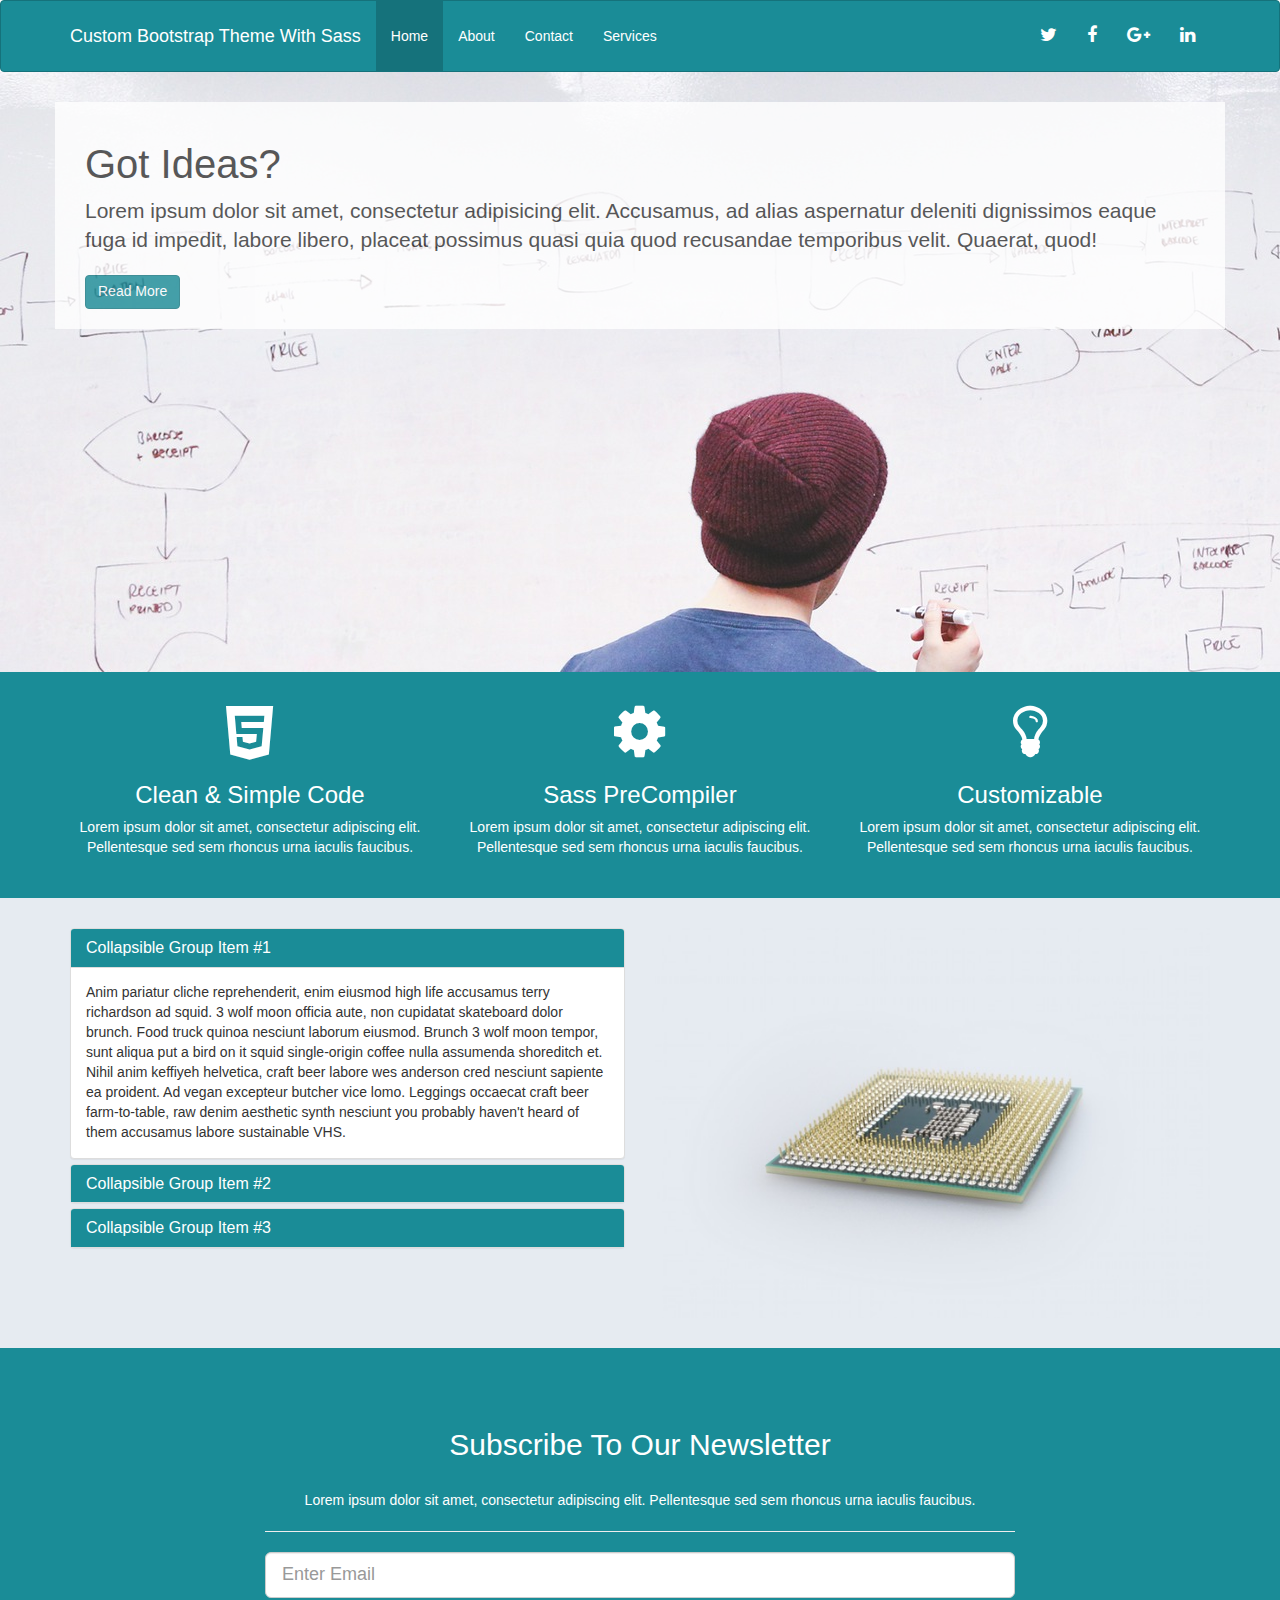
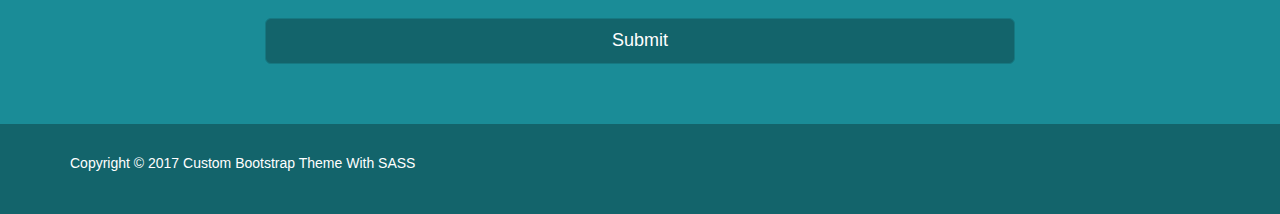
<file: index.html>
<!DOCTYPE html>
<html lang="en">
<head>
    <meta charset="utf-8">
    <meta http-equiv="X-UA-Compatible" content="IE=edge">
    <meta name="viewport" content="width=device-width, initial-scale=1">

    <title>Custom Bootstrap Theme With SASS</title>
    <link rel="stylesheet" href="css/app.css">
</head>

<body>

<nav class="navbar navbar-default">
    <div class="container">
        <div class="navbar-header">
            <button type="button" class="navbar-toggle collapsed" data-toggle="collapse" data-target="#navbar" aria-expanded="false" aria-controls="navbar">
                <span class="sr-only">Toggle navigation</span>
                <span class="icon-bar"></span>
                <span class="icon-bar"></span>
                <span class="icon-bar"></span>
            </button>
            <a class="navbar-brand" href="#">Custom Bootstrap Theme With Sass</a>
        </div>
        <div id="navbar" class="collapse navbar-collapse">
            <ul class="nav navbar-nav">
                <li class="active"><a href=index.html#">Home</a></li>
                <li><a href="about.html">About</a></li>
                <li><a href="contact.html">Contact</a></li>
                <li><a href="services.html">Services</a></li>
            </ul>

            <ul class="nav navbar-nav navbar-right">
                <li><a href="http://twitter.com"><i class="fa fa-twitter"> </i> </a></li>
                <li><a href="http://facebook.com"><i class="fa fa-facebook"> </i> </a></li>
                <li><a href="http://googleplus.com"><i class="fa fa-google-plus"> </i> </a></li>
                <li><a href="http://linkedin.com"><i class="fa fa-linkedin"> </i> </a></li>
            </ul>
        </div>
    </div>
</nav>

<div class="showcase">
    <div class="container">
        <h1>Got Ideas?</h1>
        <p class="lead">Lorem ipsum dolor sit amet, consectetur adipisicing elit. Accusamus, ad alias aspernatur deleniti dignissimos eaque fuga id impedit, labore libero, placeat possimus quasi quia quod recusandae temporibus velit. Quaerat, quod!</p>
        <a href="about.html" class="btn btn-primary">Read More</a>
    </div>
</div>

<div class="section-a">
    <div class="container">
        <div class="row">
            <div class="col-md-4">
                <i class="fa fa-html5"></i>
                <h3>Clean & Simple Code</h3>
                <p>Lorem ipsum dolor sit amet, consectetur adipiscing elit. Pellentesque sed sem rhoncus urna iaculis faucibus.</p>
            </div>
            <div class="col-md-4">
                <i class="fa fa-gear"></i>
                <h3>Sass PreCompiler</h3>
                <p>Lorem ipsum dolor sit amet, consectetur adipiscing elit. Pellentesque sed sem rhoncus urna iaculis faucibus.</p>
            </div>
            <div class="col-md-4">
                <i class="fa fa-lightbulb-o"></i>
                <h3>Customizable</h3>
                <p>Lorem ipsum dolor sit amet, consectetur adipiscing elit. Pellentesque sed sem rhoncus urna iaculis faucibus.</p>
            </div>
        </div>
    </div>
</div>

<div class="section-b">
    <div class="container">
        <div class="row">
            <div class="col-md-6">
                <div class="panel-group" id="accordion" role="tablist" aria-multiselectable="true">
                    <div class="panel panel-default">
                        <div class="panel-heading" role="tab" id="headingOne">
                            <h4 class="panel-title">
                                <a role="button" data-toggle="collapse" data-parent="#accordion" href="#collapseOne" aria-expanded="true" aria-controls="collapseOne">
                                    Collapsible Group Item #1
                                </a>
                            </h4>
                        </div>
                        <div id="collapseOne" class="panel-collapse collapse in" role="tabpanel" aria-labelledby="headingOne">
                            <div class="panel-body">
                                Anim pariatur cliche reprehenderit, enim eiusmod high life accusamus terry richardson ad squid. 3 wolf moon officia aute, non cupidatat skateboard dolor brunch. Food truck quinoa nesciunt laborum eiusmod. Brunch 3 wolf moon tempor, sunt aliqua put a bird on it squid single-origin coffee nulla assumenda shoreditch et. Nihil anim keffiyeh helvetica, craft beer labore wes anderson cred nesciunt sapiente ea proident. Ad vegan excepteur butcher vice lomo. Leggings occaecat craft beer farm-to-table, raw denim aesthetic synth nesciunt you probably haven't heard of them accusamus labore sustainable VHS.
                            </div>
                        </div>
                    </div>
                    <div class="panel panel-default">
                        <div class="panel-heading" role="tab" id="headingTwo">
                            <h4 class="panel-title">
                                <a class="collapsed" role="button" data-toggle="collapse" data-parent="#accordion" href="#collapseTwo" aria-expanded="false" aria-controls="collapseTwo">
                                    Collapsible Group Item #2
                                </a>
                            </h4>
                        </div>
                        <div id="collapseTwo" class="panel-collapse collapse" role="tabpanel" aria-labelledby="headingTwo">
                            <div class="panel-body">
                                Anim pariatur cliche reprehenderit, enim eiusmod high life accusamus terry richardson ad squid. 3 wolf moon officia aute, non cupidatat skateboard dolor brunch. Food truck quinoa nesciunt laborum eiusmod. Brunch 3 wolf moon tempor, sunt aliqua put a bird on it squid single-origin coffee nulla assumenda shoreditch et. Nihil anim keffiyeh helvetica, craft beer labore wes anderson cred nesciunt sapiente ea proident. Ad vegan excepteur butcher vice lomo. Leggings occaecat craft beer farm-to-table, raw denim aesthetic synth nesciunt you probably haven't heard of them accusamus labore sustainable VHS.
                            </div>
                        </div>
                    </div>
                    <div class="panel panel-default">
                        <div class="panel-heading" role="tab" id="headingThree">
                            <h4 class="panel-title">
                                <a class="collapsed" role="button" data-toggle="collapse" data-parent="#accordion" href="#collapseThree" aria-expanded="false" aria-controls="collapseThree">
                                    Collapsible Group Item #3
                                </a>
                            </h4>
                        </div>
                        <div id="collapseThree" class="panel-collapse collapse" role="tabpanel" aria-labelledby="headingThree">
                            <div class="panel-body">
                                Anim pariatur cliche reprehenderit, enim eiusmod high life accusamus terry richardson ad squid. 3 wolf moon officia aute, non cupidatat skateboard dolor brunch. Food truck quinoa nesciunt laborum eiusmod. Brunch 3 wolf moon tempor, sunt aliqua put a bird on it squid single-origin coffee nulla assumenda shoreditch et. Nihil anim keffiyeh helvetica, craft beer labore wes anderson cred nesciunt sapiente ea proident. Ad vegan excepteur butcher vice lomo. Leggings occaecat craft beer farm-to-table, raw denim aesthetic synth nesciunt you probably haven't heard of them accusamus labore sustainable VHS.
                            </div>
                        </div>
                    </div>
                </div>
            </div>
            <div class="col-md-6">
                <img src="img/cpu.jpg">
            </div>
        </div>
    </div>
</div>

<div class="section-c">
    <div class="container">
        <div class="row">
            <div class="col-md-8 col-md-offset-2">
                <h2>Subscribe To Our Newsletter</h2>
                <br />
                <p>Lorem ipsum dolor sit amet, consectetur adipiscing elit. Pellentesque sed sem rhoncus urna iaculis faucibus.</p>
                <hr />
                <form>
                    <input type="text" class="form-control input-lg" placeholder="Enter Email">
                    <br />
                    <button class="btn btn-primary btn-lg btn-block">Submit</button>
                </form>
            </div>
        </div>
    </div>
</div>

<footer>
    <div class="container">
        <p>Copyright &copy; 2017 Custom Bootstrap Theme With SASS</p>
    </div>
</footer>

<script src="bower_components/jquery/dist/jquery.js"></script>
<script src="bower_components/bootstrap-sass/assets/javascripts/bootstrap.js"></script>
</body>
</html>
</file>
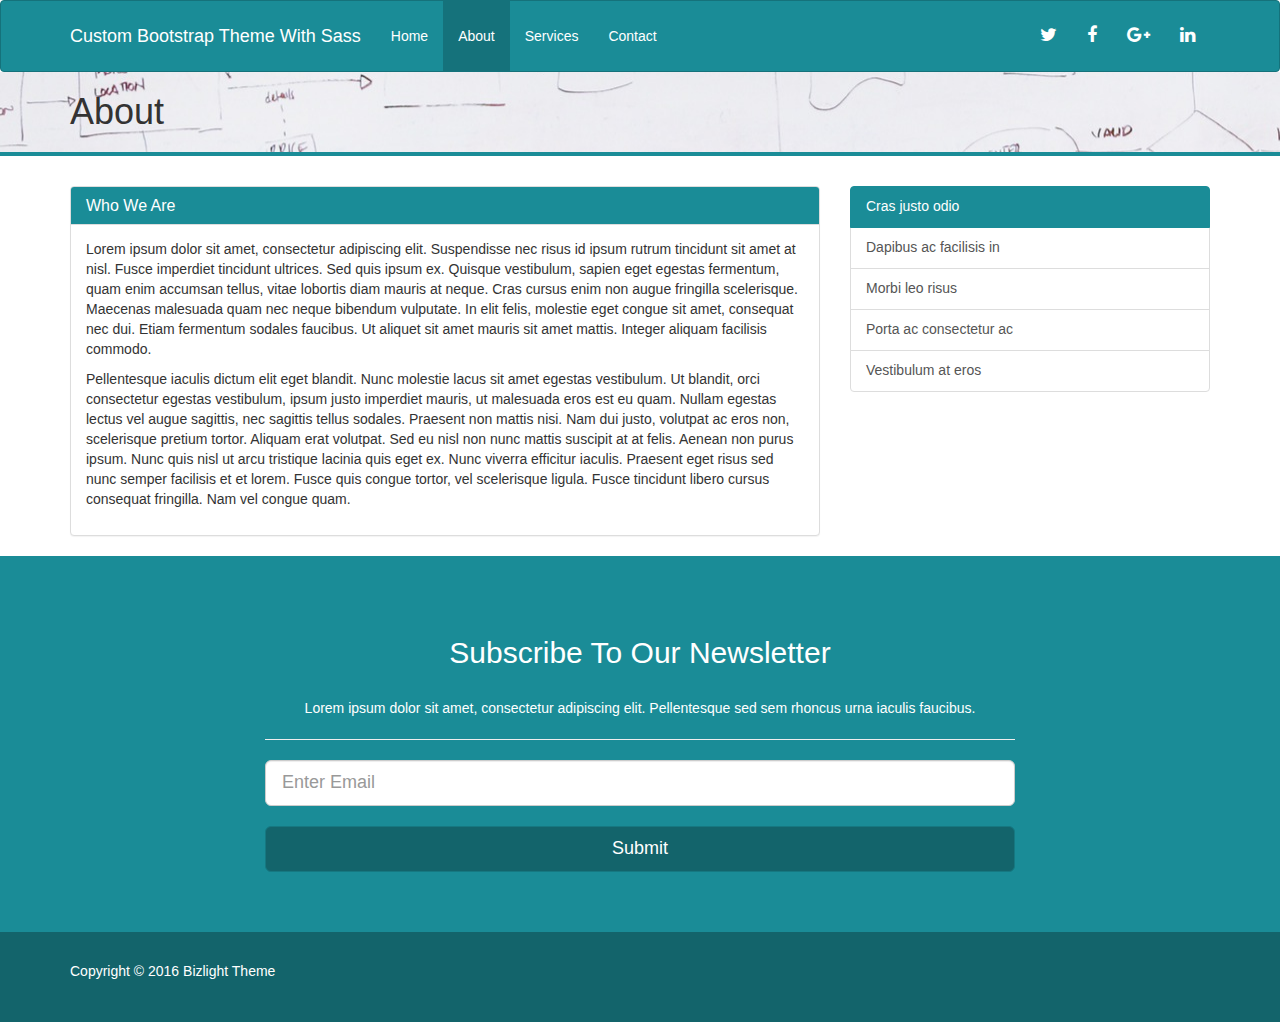
<file: about.html>
<!DOCTYPE html>
<html lang="en">
  <head>
    <meta charset="utf-8">
    <meta http-equiv="X-UA-Compatible" content="IE=edge">
    <meta name="viewport" content="width=device-width, initial-scale=1">
    <title>BizLight Theme | About</title>
    <link rel="stylesheet" href="css/app.css">
  </head>

  <body>

    <nav class="navbar navbar-default">
      <div class="container">
        <div class="navbar-header">
          <button type="button" class="navbar-toggle collapsed" data-toggle="collapse" data-target="#navbar" aria-expanded="false" aria-controls="navbar">
            <span class="sr-only">Toggle navigation</span>
            <span class="icon-bar"></span>
            <span class="icon-bar"></span>
            <span class="icon-bar"></span>
          </button>
          <a class="navbar-brand" href="#">Custom Bootstrap Theme With Sass</a>
        </div>
        <div id="navbar" class="collapse navbar-collapse">
          <ul class="nav navbar-nav">
            <li><a href="index.html">Home</a></li>
            <li class="active"><a href="about.html">About</a></li>
            <li><a href="services.html">Services</a></li>
            <li><a href="contact.html">Contact</a></li>
          </ul>
          <ul class="nav navbar-nav navbar-right">
            <li><a href="http://twitter.com"><i class="fa fa-twitter"></i></a></li>
            <li><a href="http://facebook.com"><i class="fa fa-facebook"></i></a></li>
            <li><a href="http://google-plus.com"><i class="fa fa-google-plus"></i></a></li>
            <li><a href="http://linkedin.com"><i class="fa fa-linkedin"></i></a></li>
          </ul>
        </div><!--/.nav-collapse -->
      </div>
    </nav>

    <div class="title-bar">
      <div class="container">
        <h1>About</h1>
      </div>
    </div>

  <div class="main">
    <div class="container">
      <div class="row">
        <div class="col-md-8">
          <div class="panel panel-default">
            <div class="panel-heading">
              <h4 class="panel-title">Who We Are</h4>
            </div>
            <div class="panel-body">
              <p>Lorem ipsum dolor sit amet, consectetur adipiscing elit. Suspendisse nec risus id ipsum rutrum tincidunt sit amet at nisl. Fusce imperdiet tincidunt ultrices. Sed quis ipsum ex. Quisque vestibulum, sapien eget egestas fermentum, quam enim accumsan tellus, vitae lobortis diam mauris at neque. Cras cursus enim non augue fringilla scelerisque. Maecenas malesuada quam nec neque bibendum vulputate. In elit felis, molestie eget congue sit amet, consequat nec dui. Etiam fermentum sodales faucibus. Ut aliquet sit amet mauris sit amet mattis. Integer aliquam facilisis commodo.
              </p>
              <p>
Pellentesque iaculis dictum elit eget blandit. Nunc molestie lacus sit amet egestas vestibulum. Ut blandit, orci consectetur egestas vestibulum, ipsum justo imperdiet mauris, ut malesuada eros est eu quam. Nullam egestas lectus vel augue sagittis, nec sagittis tellus sodales. Praesent non mattis nisi. Nam dui justo, volutpat ac eros non, scelerisque pretium tortor. Aliquam erat volutpat. Sed eu nisl non nunc mattis suscipit at at felis. Aenean non purus ipsum. Nunc quis nisl ut arcu tristique lacinia quis eget ex. Nunc viverra efficitur iaculis. Praesent eget risus sed nunc semper facilisis et et lorem. Fusce quis congue tortor, vel scelerisque ligula. Fusce tincidunt libero cursus consequat fringilla. Nam vel congue quam.</p>
            </div>
          </div>
        </div>
        <div class="col-md-4">
          <div class="list-group">
            <a href="#" class="list-group-item active">
              Cras justo odio
            </a>
            <a href="#" class="list-group-item">Dapibus ac facilisis in</a>
            <a href="#" class="list-group-item">Morbi leo risus</a>
            <a href="#" class="list-group-item">Porta ac consectetur ac</a>
            <a href="#" class="list-group-item">Vestibulum at eros</a>
          </div>
        </div>
      </div>
    </div>
  </div>

    <div class="section-c">
      <div class="container">
        <div class="row">
          <div class="col-md-8 col-md-offset-2">
            <h2>Subscribe To Our Newsletter</h2>
            <br />
            <p>Lorem ipsum dolor sit amet, consectetur adipiscing elit. Pellentesque sed sem rhoncus urna iaculis faucibus.</p>
            <hr />
            <form>
              <input type="text" class="form-control input-lg" placeholder="Enter Email">
              <br />
              <button class="btn btn-primary btn-lg btn-block">Submit</button>
            </form>
          </div>
        </div>
      </div>
    </div>

    <footer>
      <div class="container">
          <p>Copyright &copy; 2016 Bizlight Theme</p>
      </div>
    </footer>

    <script src="bower_components/jquery/dist/jquery.js"></script>
    <script src="bower_components/bootstrap-sass/assets/javascripts/bootstrap.js"></script>
  </body>
</html>
</file>
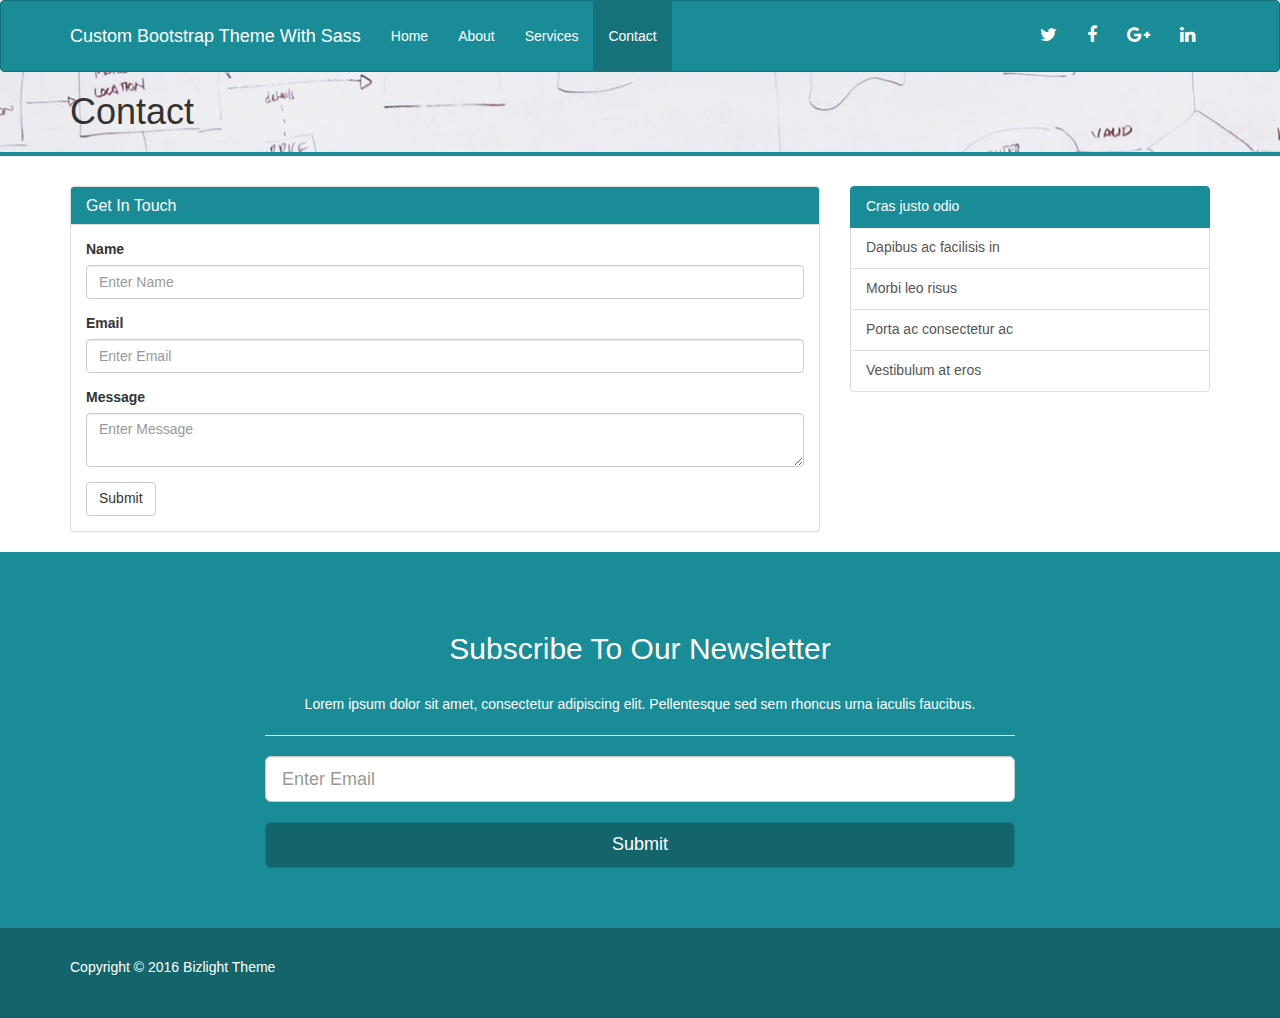
<file: contact.html>
<!DOCTYPE html>
<html lang="en">
  <head>
    <meta charset="utf-8">
    <meta http-equiv="X-UA-Compatible" content="IE=edge">
    <meta name="viewport" content="width=device-width, initial-scale=1">
    <title>BizLight Theme | Contact</title>
    <link rel="stylesheet" href="css/app.css">
  </head>

  <body>

    <nav class="navbar navbar-default">
      <div class="container">
        <div class="navbar-header">
          <button type="button" class="navbar-toggle collapsed" data-toggle="collapse" data-target="#navbar" aria-expanded="false" aria-controls="navbar">
            <span class="sr-only">Toggle navigation</span>
            <span class="icon-bar"></span>
            <span class="icon-bar"></span>
            <span class="icon-bar"></span>
          </button>
          <a class="navbar-brand" href="#">Custom Bootstrap Theme With Sass</a>
        </div>
        <div id="navbar" class="collapse navbar-collapse">
          <ul class="nav navbar-nav">
            <li><a href="index.html">Home</a></li>
            <li><a href="about.html">About</a></li>
            <li><a href="services.html">Services</a></li>
            <li class="active"><a href="contact.html">Contact</a></li>
          </ul>
          <ul class="nav navbar-nav navbar-right">
            <li><a href="http://twitter.com"><i class="fa fa-twitter"></i></a></li>
            <li><a href="http://facebook.com"><i class="fa fa-facebook"></i></a></li>
            <li><a href="http://google-plus.com"><i class="fa fa-google-plus"></i></a></li>
            <li><a href="http://linkedin.com"><i class="fa fa-linkedin"></i></a></li>
          </ul>
        </div><!--/.nav-collapse -->
      </div>
    </nav>

    <div class="title-bar">
      <div class="container">
        <h1>Contact</h1>
      </div>
    </div>

  <div class="main">
    <div class="container">
      <div class="row">
        <div class="col-md-8">
          <div class="panel panel-default">
            <div class="panel-heading">
              <h4 class="panel-title">Get In Touch</h4>
            </div>
            <div class="panel-body">
              <form>
                  <div class="form-group">
                    <label>Name</label>
                    <input type="text" class="form-control" placeholder="Enter Name">
                  </div>
                  <div class="form-group">
                    <label>Email</label>
                    <input type="text" class="form-control" placeholder="Enter Email">
                  </div>
                  <div class="form-group">
                    <label>Message</label>
                    <textarea class="form-control" placeholder="Enter Message"></textarea>
                  </div>
                  <button type="submit" class="btn btn-default">Submit</button>
                </form>
            </div>
          </div>
        </div>
        <div class="col-md-4">
          <div class="list-group">
            <a href="#" class="list-group-item active">
              Cras justo odio
            </a>
            <a href="#" class="list-group-item">Dapibus ac facilisis in</a>
            <a href="#" class="list-group-item">Morbi leo risus</a>
            <a href="#" class="list-group-item">Porta ac consectetur ac</a>
            <a href="#" class="list-group-item">Vestibulum at eros</a>
          </div>
        </div>
      </div>
    </div>
  </div>

    <div class="section-c">
      <div class="container">
        <div class="row">
          <div class="col-md-8 col-md-offset-2">
            <h2>Subscribe To Our Newsletter</h2>
            <br />
            <p>Lorem ipsum dolor sit amet, consectetur adipiscing elit. Pellentesque sed sem rhoncus urna iaculis faucibus.</p>
            <hr />
            <form>
              <input type="text" class="form-control input-lg" placeholder="Enter Email">
              <br />
              <button class="btn btn-primary btn-lg btn-block">Submit</button>
            </form>
          </div>
        </div>
      </div>
    </div>

    <footer>
      <div class="container">
          <p>Copyright &copy; 2016 Bizlight Theme</p>
      </div>
    </footer>

    <script src="bower_components/jquery/dist/jquery.js"></script>
    <script src="bower_components/bootstrap-sass/assets/javascripts/bootstrap.js"></script>
  </body>
</html>
</file>
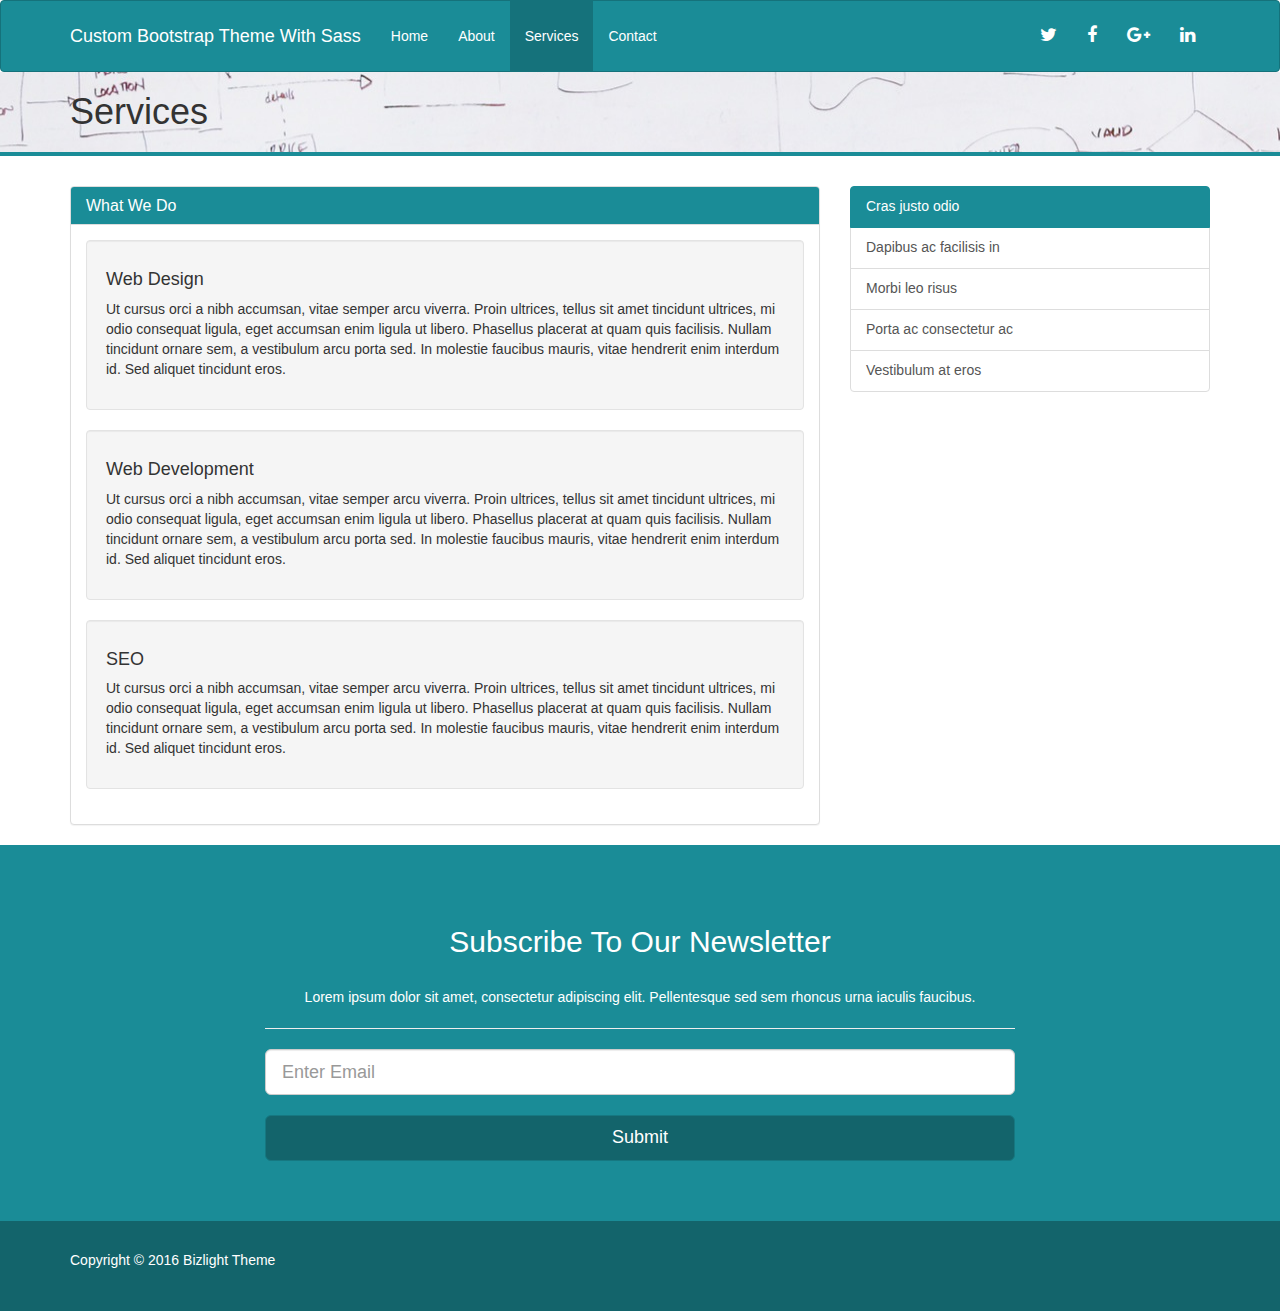
<file: services.html>
<!DOCTYPE html>
<html lang="en">
  <head>
    <meta charset="utf-8">
    <meta http-equiv="X-UA-Compatible" content="IE=edge">
    <meta name="viewport" content="width=device-width, initial-scale=1">
    <title>BizLight Theme | Services</title>
    <link rel="stylesheet" href="css/app.css">
  </head>

  <body>

    <nav class="navbar navbar-default">
      <div class="container">
        <div class="navbar-header">
          <button type="button" class="navbar-toggle collapsed" data-toggle="collapse" data-target="#navbar" aria-expanded="false" aria-controls="navbar">
            <span class="sr-only">Toggle navigation</span>
            <span class="icon-bar"></span>
            <span class="icon-bar"></span>
            <span class="icon-bar"></span>
          </button>
          <a class="navbar-brand" href="#">Custom Bootstrap Theme With Sass</a>
        </div>
        <div id="navbar" class="collapse navbar-collapse">
          <ul class="nav navbar-nav">
            <li><a href="index.html">Home</a></li>
            <li><a href="about.html">About</a></li>
            <li class="active"><a href="services.html">Services</a></li>
            <li><a href="contact.html">Contact</a></li>
          </ul>
          <ul class="nav navbar-nav navbar-right">
            <li><a href="http://twitter.com"><i class="fa fa-twitter"></i></a></li>
            <li><a href="http://facebook.com"><i class="fa fa-facebook"></i></a></li>
            <li><a href="http://google-plus.com"><i class="fa fa-google-plus"></i></a></li>
            <li><a href="http://linkedin.com"><i class="fa fa-linkedin"></i></a></li>
          </ul>
        </div><!--/.nav-collapse -->
      </div>
    </nav>

    <div class="title-bar">
      <div class="container">
        <h1>Services</h1>
      </div>
    </div>

  <div class="main">
    <div class="container">
      <div class="row">
        <div class="col-md-8">
          <div class="panel panel-default">
            <div class="panel-heading">
              <h4 class="panel-title">What We Do</h4>
            </div>
            <div class="panel-body">
              <div class="well">
                  <h4>Web Design</h4>
                  <p>Ut cursus orci a nibh accumsan, vitae semper arcu viverra. Proin ultrices, tellus sit amet tincidunt ultrices, mi odio consequat ligula, eget accumsan enim ligula ut libero. Phasellus placerat at quam quis facilisis. Nullam tincidunt ornare sem, a vestibulum arcu porta sed. In molestie faucibus mauris, vitae hendrerit enim interdum id. Sed aliquet tincidunt eros.</p>
                </div>
                <div class="well">
                    <h4>Web Development</h4>
                    <p>Ut cursus orci a nibh accumsan, vitae semper arcu viverra. Proin ultrices, tellus sit amet tincidunt ultrices, mi odio consequat ligula, eget accumsan enim ligula ut libero. Phasellus placerat at quam quis facilisis. Nullam tincidunt ornare sem, a vestibulum arcu porta sed. In molestie faucibus mauris, vitae hendrerit enim interdum id. Sed aliquet tincidunt eros.</p>
                  </div>
                <div class="well">
                  <h4>SEO</h4>
                  <p>Ut cursus orci a nibh accumsan, vitae semper arcu viverra. Proin ultrices, tellus sit amet tincidunt ultrices, mi odio consequat ligula, eget accumsan enim ligula ut libero. Phasellus placerat at quam quis facilisis. Nullam tincidunt ornare sem, a vestibulum arcu porta sed. In molestie faucibus mauris, vitae hendrerit enim interdum id. Sed aliquet tincidunt eros.</p>
                </div>
            </div>
          </div>
        </div>
        <div class="col-md-4">
          <div class="list-group">
            <a href="#" class="list-group-item active">
              Cras justo odio
            </a>
            <a href="#" class="list-group-item">Dapibus ac facilisis in</a>
            <a href="#" class="list-group-item">Morbi leo risus</a>
            <a href="#" class="list-group-item">Porta ac consectetur ac</a>
            <a href="#" class="list-group-item">Vestibulum at eros</a>
          </div>
        </div>
      </div>
    </div>
  </div>

    <div class="section-c">
      <div class="container">
        <div class="row">
          <div class="col-md-8 col-md-offset-2">
            <h2>Subscribe To Our Newsletter</h2>
            <br />
            <p>Lorem ipsum dolor sit amet, consectetur adipiscing elit. Pellentesque sed sem rhoncus urna iaculis faucibus.</p>
            <hr />
            <form>
              <input type="text" class="form-control input-lg" placeholder="Enter Email">
              <br />
              <button class="btn btn-primary btn-lg btn-block">Submit</button>
            </form>
          </div>
        </div>
      </div>
    </div>

    <footer>
      <div class="container">
          <p>Copyright &copy; 2016 Bizlight Theme</p>
      </div>
    </footer>

    <script src="bower_components/jquery/dist/jquery.js"></script>
    <script src="bower_components/bootstrap-sass/assets/javascripts/bootstrap.js"></script>
  </body>
</html>
</file>
